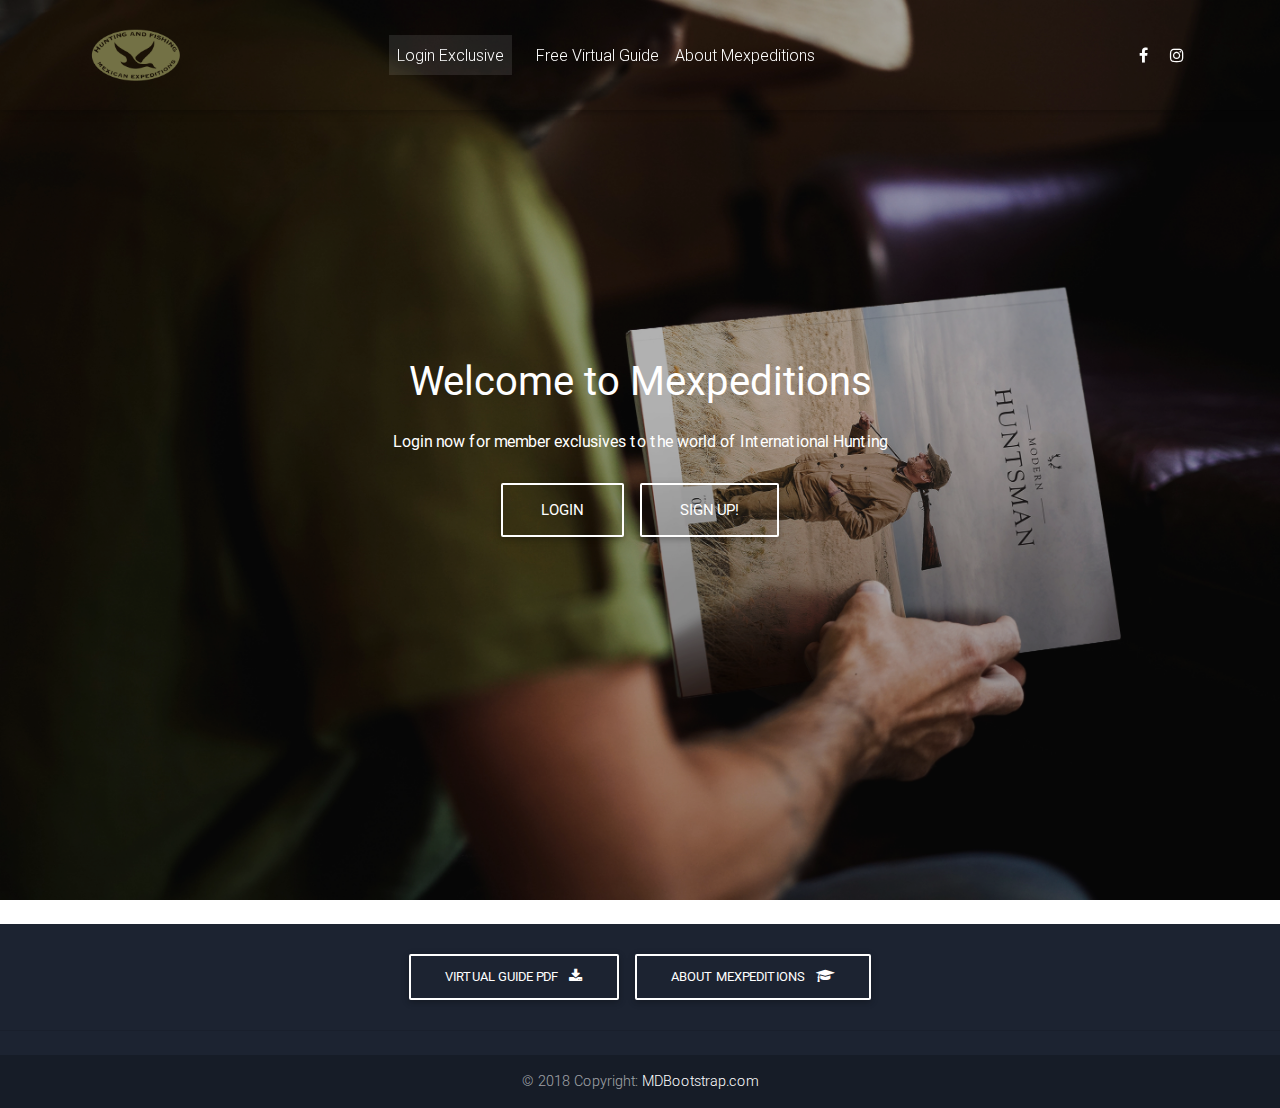
<file: index.html>
<!DOCTYPE html>
<html lang="en">

<head>
  <meta charset="utf-8">
  <meta name="viewport" content="width=device-width, initial-scale=1, shrink-to-fit=no">
  <meta http-equiv="x-ua-compatible" content="ie=edge">
  <title>Mexpeditions</title>
  <link rel="icon" href="./img/pics/logo.jpg">
  <!-- Font Awesome -->
  <link rel="stylesheet" href="https://maxcdn.bootstrapcdn.com/font-awesome/4.7.0/css/font-awesome.min.css">
  <!-- Bootstrap core CSS -->
  <link href="css/bootstrap.min.css" rel="stylesheet">
  <!-- Material Design Bootstrap -->
  <link href="css/mdb.min.css" rel="stylesheet">
  <!-- Your custom styles (optional) -->
  <link href="css/style.css" rel="stylesheet">
</head>

<body>

  <!-- Navbar -->
  <nav class="navbar fixed-top navbar-expand-lg navbar-dark scrolling-navbar">
    <div class="container">

      <!-- Brand -->
      <a class="navbar-brand" href="blog.html" target="_blank">
        <img src="./img/pics/logovect.png" style="width:35%; height:20%;">
      </a>

      <!-- Collapse -->
      <button class="navbar-toggler" type="button" data-toggle="collapse" data-target="#navbarSupportedContent" aria-controls="navbarSupportedContent"
        aria-expanded="false" aria-label="Toggle navigation">
        <span class="navbar-toggler-icon"></span>
      </button>

      <!-- Links -->
      <div class="collapse navbar-collapse" id="navbarSupportedContent">

        <!-- Left -->
        <ul class="navbar-nav mr-auto">
          <li class="nav-item active">
            <a class="nav-link" href="blog.html">Login Exclusive
              <span class="sr-only">(current)</span>
            </a>
          </li>
          <li class="nav-item">
            <a class="nav-link" href="#" target="_blank"></a>
          </li>
          <li class="nav-item">
            <a class="nav-link" href="./img/pics/huntsman.jpg" download="VirtualGuide">Free Virtual Guide</a>
          </li>
          <li class="nav-item">
            <a class="nav-link" href="about.html" target="_blank">About Mexpeditions</a>
          </li>
        </ul>

        <!-- Right -->
        <ul class="navbar-nav nav-flex-icons">
          <li class="nav-item">
            <a href="https://www.facebook.com/mexican.expeditions/" class="nav-link" target="_blank">
              <i class="fa fa-facebook"></i>
            </a>
          </li>
          <li class="nav-item">
            <a href="https://www.instagram.com/mexican.expeditions/" class="nav-link" target="_blank">
              <i class="fa fa-instagram"></i>
            </a>
          </li>
        </ul>

      </div>

    </div>
  </nav>
  <!-- Navbar -->

  <!-- Full Page Intro -->
  <div class="view" style="background-image: url('./img/pics/huntsman.jpg'); background-repeat: no-repeat; background-size: cover;">

    <!-- Mask & flexbox options-->
    <div class="mask rgba-black-light d-flex justify-content-center align-items-center">

      <!-- Content -->
      <div class="text-center white-text mx-5 wow fadeIn">
        <h1 class="mb-4">
          <strong>Welcome to Mexpeditions</strong>
        </h1>

        <p class="mb-4 d-none d-md-block">
          <strong>Login now for member exclusives to the world of International Hunting</strong>
        </p>

        <a href="blog.html" class="btn btn-outline-white btn-lg">Login</a>

        <a href="signup.html" class="btn btn-outline-white btn-lg">Sign Up!</a>
      </div>
      <!-- Content -->

    </div>
    <!-- Mask & flexbox options-->

  </div>
  <!-- Full Page Intro -->

  

  <!--Footer-->
  <footer class="page-footer text-center font-small mt-4 wow fadeIn">

    <!--Call to action-->
    <div class="pt-4">
      <a class="btn btn-outline-white" href="./img/pics/huntsman.jpg" download="VirtualGuide" role="button">Virtual Guide PDF
        <i class="fa fa-download ml-2"></i>
      </a>
      <a class="btn btn-outline-white" href="about.html" target="_blank" role="button">About Mexpeditions
        <i class="fa fa-graduation-cap ml-2"></i>
      </a>
    </div>
    <!--/.Call to action-->

    <hr class="my-4">

    <!--Copyright-->
    <div class="footer-copyright py-3">
      © 2018 Copyright:
      <a href="https://mdbootstrap.com/bootstrap-tutorial/" target="_blank"> MDBootstrap.com </a>
    </div>
    <!--/.Copyright-->

  </footer>
  <!--/.Footer-->

  <!-- SCRIPTS -->
  <!-- Google login -->
  <script src="https://apis.google.com/js/platform.js" async defer></script>
  <!-- JQuery -->
  <script type="text/javascript" src="js/jquery-3.2.1.min.js"></script>
  <!-- Bootstrap tooltips -->
  <script type="text/javascript" src="js/popper.min.js"></script>
  <!-- Bootstrap core JavaScript -->
  <script type="text/javascript" src="js/bootstrap.min.js"></script>
  <!-- MDB core JavaScript -->
  <script type="text/javascript" src="js/mdb.min.js"></script>
  <!-- Initializations -->
  <script type="text/javascript">
    // Animations initialization
    new WOW().init();
  </script>
</body>

</html>
</file>
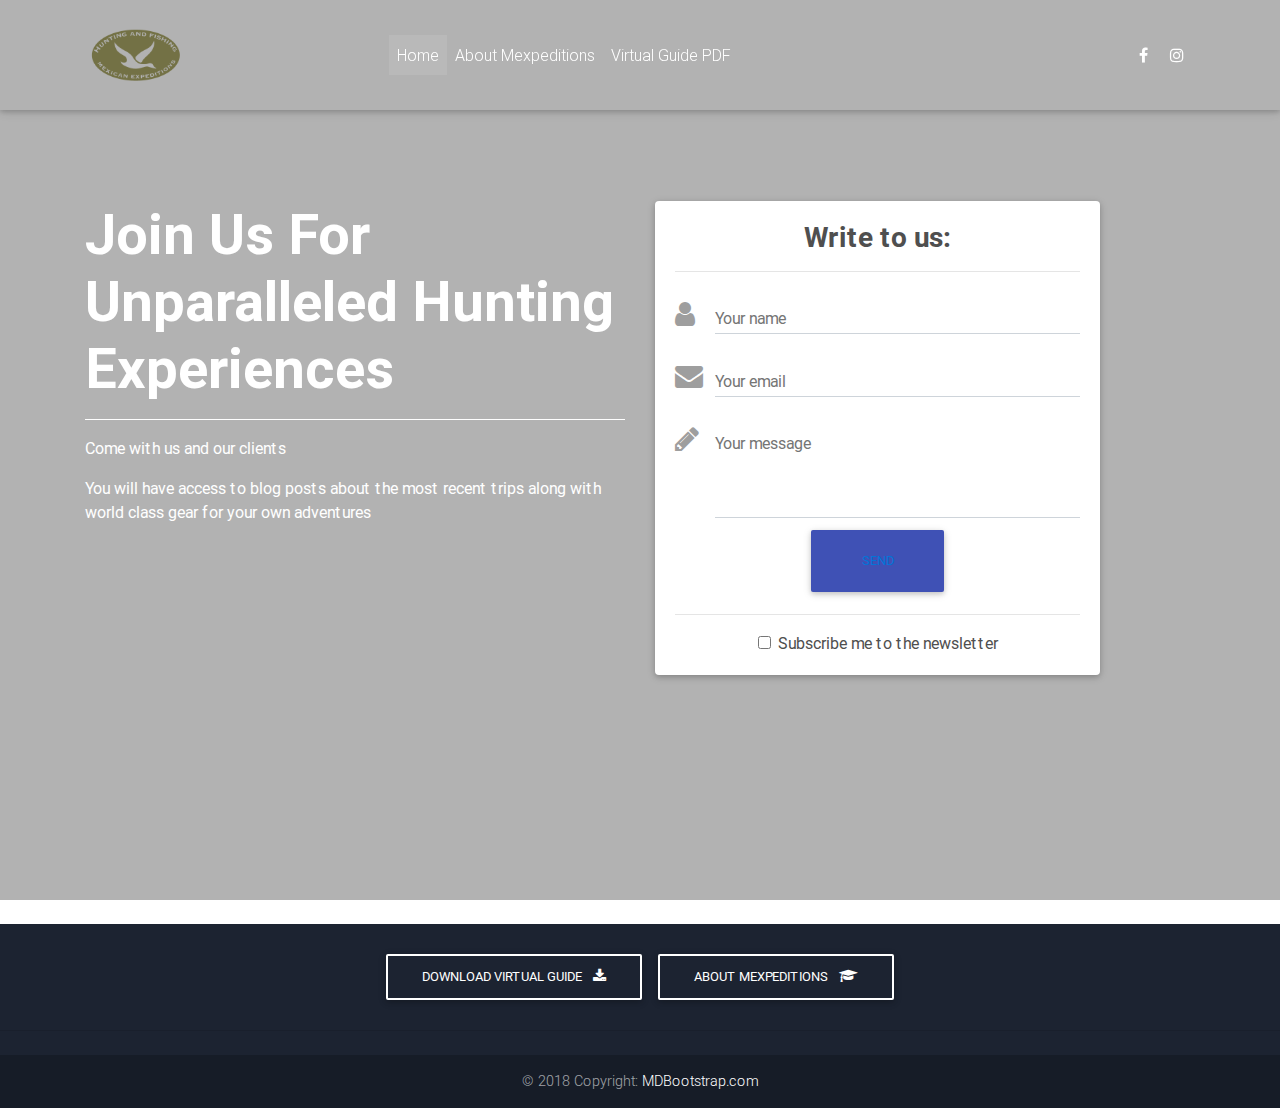
<file: signup.html>
<!DOCTYPE html>
<html lang="en">

<head>
  <meta charset="utf-8">
  <meta name="viewport" content="width=device-width, initial-scale=1, shrink-to-fit=no">
  <meta http-equiv="x-ua-compatible" content="ie=edge">

  <title>Mexpeditions Sign Up</title>
  <link rel="icon" href="./img/pics/logo.jpg">
  <!-- Font Awesome -->
  <link rel="stylesheet" href="https://maxcdn.bootstrapcdn.com/font-awesome/4.7.0/css/font-awesome.min.css">
  <!-- Bootstrap core CSS -->
  <link href="css/bootstrap.min.css" rel="stylesheet">
  <!-- Material Design Bootstrap -->
  <link href="css/mdb.min.css" rel="stylesheet">
  <!-- Your custom styles (optional) -->
  <link href="css/style.css" rel="stylesheet">
</head>

<body>

  <!-- Navbar -->
  <nav class="navbar fixed-top navbar-expand-lg navbar-dark scrolling-navbar">
    <div class="container">

      <!-- Brand -->
      <a class="navbar-brand" href="index.html">
        <img src="./img/pics/logovect.png" style="width:35%; height:20%;"> 
      </a>

      <!-- Collapse -->
      <button class="navbar-toggler" type="button" data-toggle="collapse" data-target="#navbarSupportedContent" aria-controls="navbarSupportedContent"
        aria-expanded="false" aria-label="Toggle navigation">
        <span class="navbar-toggler-icon"></span>
      </button>

      <!-- Links -->
      <div class="collapse navbar-collapse" id="navbarSupportedContent">

        <!-- Left -->
        <ul class="navbar-nav mr-auto">
          <li class="nav-item active">
            <a class="nav-link" href="blog.html">Home
              <span class="sr-only">(current)</span>
            </a>
          </li>
          <li class="nav-item">
            <a class="nav-link" href="about.html" target="_blank">About Mexpeditions</a>
          </li>
          <li class="nav-item">
            <a class="nav-link" href="./img/pics/huntsman.jpg" download="VirtualGuide">Virtual Guide PDF</a>
          </li>
        </ul>

        <!-- Right -->
        <ul class="navbar-nav nav-flex-icons">
          <li class="nav-item">
            <a href="https://www.facebook.com/mexican.expeditions/" class="nav-link" target="_blank">
              <i class="fa fa-facebook"></i>
            </a>
          </li>
          <li class="nav-item">
            <a href="https://www.instagram.com/mexican.expeditions/" class="nav-link" target="_blank">
              <i class="fa fa-instagram"></i>
            </a>
          </li>
        </ul>

      </div>

    </div>
  </nav>
  <!-- Navbar -->

  <!-- Full Page Intro -->
  <div class="view full-page-intro" style="background-image: url('https://mdbootstrap.com/img/Photos/Others/images/78.jpg'); background-repeat: no-repeat; background-size: cover;">

    <!-- Mask & flexbox options-->
    <div class="mask rgba-black-light d-flex justify-content-center align-items-center">

      <!-- Content -->
      <div class="container">

        <!--Grid row-->
        <div class="row wow fadeIn">

          <!--Grid column-->
          <div class="col-md-6 mb-4 white-text text-center text-md-left">

            <h1 class="display-4 font-weight-bold">Join Us For Unparalleled Hunting Experiences</h1>

            <hr class="hr-light">

            <p>
              <strong>Come with us and our clients</strong>
            </p>

            <p class="mb-4 d-none d-md-block">
              <strong>You will have access to blog posts about the most recent trips along with world class gear for your own adventures</strong>
            </p>

          </div>
          <!--Grid column-->

          <!--Grid column-->
          <div class="col-md-6 col-xl-5 mb-4">

            <!--Card-->
            <div class="card">

              <!--Card content-->
              <div class="card-body">

                <!-- Form -->
                <form name="">
                  <!-- Heading -->
                  <h3 class="dark-grey-text text-center">
                    <strong>Write to us:</strong>
                  </h3>
                  <hr>

                  <div class="md-form">
                    <i class="fa fa-user prefix grey-text"></i>
                    <input type="text" id="form3" class="form-control">
                    <label for="form3">Your name</label>
                  </div>
                  <div class="md-form">
                    <i class="fa fa-envelope prefix grey-text"></i>
                    <input type="text" id="form2" class="form-control">
                    <label for="form2">Your email</label>
                  </div>

                  <div class="md-form">
                    <i class="fa fa-pencil prefix grey-text"></i>
                    <textarea type="text" id="form8" class="md-textarea"></textarea>
                    <label for="form8">Your message</label>
                  </div>

                  <div class="text-center">
                    <button class="btn btn-indigo"><a class="nav-link" href="./img/pics/huntsman.jpg" onclick="thanks()" download="Thank You!">Send</a></button>
                    <hr>
                    <fieldset class="form-check">
                      <input type="checkbox" class="form-check-input" id="checkbox1">
                      <label for="checkbox1" class="form-check-label dark-grey-text">Subscribe me to the newsletter</label>
                    </fieldset>
                  </div>

                </form>
                <!-- Form -->

              </div>

            </div>
            <!--/.Card-->

          </div>
          <!--Grid column-->

        </div>
        <!--Grid row-->

      </div>
      <!-- Content -->

    </div>
    <!-- Mask & flexbox options-->

  </div>
  <!-- Full Page Intro -->

  <!--Footer-->
  <footer class="page-footer text-center font-small mt-4 wow fadeIn">

    <!--Call to action-->
    <div class="pt-4">
      <a class="btn btn-outline-white" href="https://mdbootstrap.com/getting-started/" target="_blank" role="button">Download Virtual Guide
        <i class="fa fa-download ml-2"></i>
      </a>
      <a class="btn btn-outline-white" href="about.html" target="_blank" role="button">About Mexpeditions
        <i class="fa fa-graduation-cap ml-2"></i>
      </a>
    </div>
    <!--/.Call to action-->

    <hr class="my-4">

    <!--Copyright-->
    <div class="footer-copyright py-3">
      © 2018 Copyright:
      <a href="https://mdbootstrap.com/bootstrap-tutorial/" target="_blank"> MDBootstrap.com </a>
    </div>
    <!--/.Copyright-->

  </footer>
  <!--/.Footer-->

  <!-- SCRIPTS -->
  <script>
    function thanks() {
      setTimeout(function() {
        document.location.pathname = 'mexicanexpeditionshw/blog.html';
      }, 1000);
    }
  </script>
  <!-- JQuery -->
  <script type="text/javascript" src="js/jquery-3.2.1.min.js"></script>
  <!-- Bootstrap tooltips -->
  <script type="text/javascript" src="js/popper.min.js"></script>
  <!-- Bootstrap core JavaScript -->
  <script type="text/javascript" src="js/bootstrap.min.js"></script>
  <!-- MDB core JavaScript -->
  <script type="text/javascript" src="js/mdb.min.js"></script>
  <!-- Initializations -->
  <script type="text/javascript">
    // Animations initialization
    new WOW().init();
  </script>
</body>

</html>
</file>
<file: css/style.css>
/* Your custom styles */
html,
body,
.view {
    height: 100%;
}

/* Navigation*/

.navbar {
    background-color: transparent;
}

.scrolling-navbar {
    -webkit-transition: background .5s ease-in-out, padding .5s ease-in-out;
    -moz-transition: background .5s ease-in-out, padding .5s ease-in-out;
    transition: background .5s ease-in-out, padding .5s ease-in-out;
}

.top-nav-collapse {
    background-color: #1C2331;
}

footer.page-footer {
    background-color: #1C2331;
    margin-top: 0;
}

@media only screen and (max-width: 767px) {
    .navbar {
        background-color: #1C2331;
    }
    .display-3 {
        font-size: 2rem;
        margin-top: 6rem;
    }
    h3 {
        font-size: 1rem;
    }
}

@media only screen and (max-width: 667px) {
    .display-3 {
        font-size: 3rem;
    }
}

/* Carousel*/
.carousel,
.carousel-item,
.active {
    height: 100%;
}

.carousel-inner {
    height: 100%;
}

/*Caption*/

.flex-center {
    color: #fff;
}

@media (min-width: 776px) {
    .carousel .view ul li {
        display: inline;
    }
    .carousel .view .full-bg-img ul li .flex-item {
        margin-bottom: 1.5rem;
    }
}

.navbar .btn-group .dropdown-menu a:hover {
    color: #000 !important;
}

.navbar .btn-group .dropdown-menu a:active {
    color: #fff !important;
}

#map {
    width: 100%;
    height: 400px;
    background-color: grey;
  }
</file>
